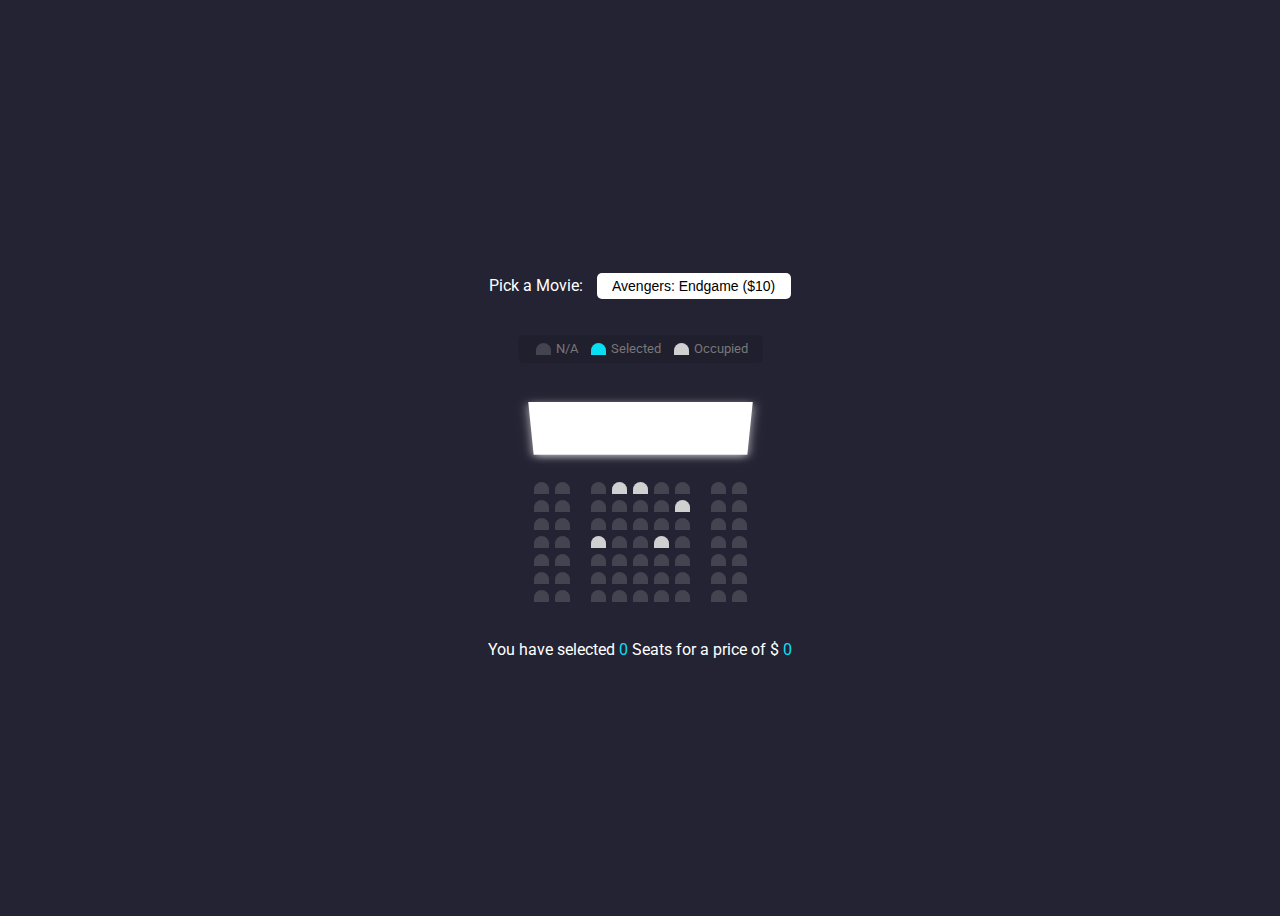
<file: Movie Seat Booking/index.html>
<!DOCTYPE html>
<html lang="en">
<head>
    <meta charset="UTF-8">
    <meta name="viewport" content="width=device-width, initial-scale=1.0">
    <link href="https://fonts.googleapis.com/css2?family=Roboto&display=swap" rel="stylesheet">
    <link rel="stylesheet" href="style.css">
    <title>Movie Seat Booking</title>
</head>
<body>
    <div class="movie-container">
        <label>Pick a Movie:</label>
        <select id="movie">
            <option value="10">Avengers: Endgame ($10)</option>
            <option value="12">Joker ($12)</option>
            <option value="8">Toy Story ($8)</option>
            <option value="9">The Lion King ($9)</option>
        </select>        
    </div>
    

    <ul class="showcase">
        <li>
            <div class="seat"></div>
            <small>N/A</small>
        </li>
        <li>
            <div class="seat selected"></div>
            <small>Selected</small>
        </li>
        <li>
            <div class="seat occupied"></div>
            <small>Occupied</small>
        </li>
    </ul>

    <div class="container" id= "container">
        <div class="screen"></div>
        <div class="row">
            <div class="seat"></div>
            <div class="seat"></div>
            <div class="seat"></div>
            <div class="seat occupied"></div>
            <div class="seat occupied"></div>
            <div class="seat"></div>
            <div class="seat"></div>
            <div class="seat"></div>
            <div class="seat"></div>
        </div>
        <div class="row">
            <div class="seat"></div>
            <div class="seat"></div>
            <div class="seat"></div>
            <div class="seat"></div>
            <div class="seat"></div>
            <div class="seat"></div>
            <div class="seat occupied"></div>
            <div class="seat"></div>
            <div class="seat"></div>
        </div>
        <div class="row">
            <div class="seat"></div>
            <div class="seat"></div>
            <div class="seat"></div>
            <div class="seat"></div>
            <div class="seat"></div>
            <div class="seat"></div>
            <div class="seat"></div>
            <div class="seat"></div>
            <div class="seat"></div>
        </div>
        <div class="row">
            <div class="seat"></div>
            <div class="seat"></div>
            <div class="seat occupied"></div>
            <div class="seat"></div>
            <div class="seat"></div>
            <div class="seat occupied"></div>
            <div class="seat"></div>
            <div class="seat"></div>
            <div class="seat"></div>
        </div>
        <div class="row">
            <div class="seat"></div>
            <div class="seat"></div>
            <div class="seat"></div>
            <div class="seat"></div>
            <div class="seat"></div>
            <div class="seat"></div>
            <div class="seat"></div>
            <div class="seat"></div>
            <div class="seat"></div>
        </div>
        <div class="row">
            <div class="seat"></div>
            <div class="seat"></div>
            <div class="seat"></div>
            <div class="seat"></div>
            <div class="seat"></div>
            <div class="seat"></div>
            <div class="seat"></div>
            <div class="seat"></div>
            <div class="seat"></div>
        </div>
        <div class="row">
            <div class="seat"></div>
            <div class="seat"></div>
            <div class="seat"></div>
            <div class="seat"></div>
            <div class="seat"></div>
            <div class="seat"></div>
            <div class="seat"></div>
            <div class="seat"></div>
            <div class="seat"></div>
        </div>
    </div>

    <p class="text">
        You have selected 
        <span id="count">0</span>
        Seats for a price of $
        <span id="total">0</span>
    </p>
    <script src="script.js"></script>
</body>
</html>
</file>
<file: Movie Seat Booking/style.css>
:root{
    --selected-seat: #09dff3;
}

*{
    box-sizing: border-box;
}

body{
    background-color: #242333;
    color: #fff;
    display: flex;
    flex-direction: column;
    align-items: center;
    justify-content: center;
    height: 100vh;
    font-family: "Roboto", sans-serif;
}

.movie-container{
    margin: 20px 0;
}

.movie-container select{
    background-color: #fff;
    border: 0;
    border-radius: 5px;
    font-size: 14px;
    margin-left: 10px;
    padding: 5px 15px 5px 15px;
    -moz-appearance: none;
    -webkit-appearance: none;
    appearance: none;
}

.container{
    perspective: 1000px;
    margin-bottom: 30px;
}

.seat{
    background-color: #444451;    
    height: 12px;
    width: 15px;
    margin: 3px;
    border-top-left-radius: 10px;
    border-top-right-radius: 10px;
}

.seat.selected {
    background-color: var(--selected-seat);
}

.seat.occupied {
    background-color: #d0d0d0;
}

.seat:nth-last-of-type(3){
    margin-right: 18px;
}

.seat:nth-of-type(2){
    margin-right: 18px;
}

.seat:not(.occupied):hover{
    cursor: pointer;
    transform: scale(1.2);
}
.showcase .seat:not(.occupied):hover{
    cursor: default;
    transform: scale(1);
}

.showcase{
    background-color: rgba(0, 0, 0, 0.1);
    padding: 5px 10px;
    border-radius: 5px;
    color: #777;
    list-style-type: none;
    display: flex;
    justify-content: space-between;
}

.showcase li{
    display: flex;
    align-items: center;
    justify-content: center;
    margin: 0 5px;
}

.showcase li small{
    margin-left: 2px;
}

.row{
    display: flex;
}

.screen{
    background-color: #fff;
    height: 70px;
    width: 100%;
    margin: 15px 0;
    transform: rotateX(-45deg);
    box-shadow: 0 3px 10px rgba(255, 255, 255, 0.7);
}

p.text {
    margin: 5px 0;
}

p.text span{
    color: var(--selected-seat);
}
</file>
